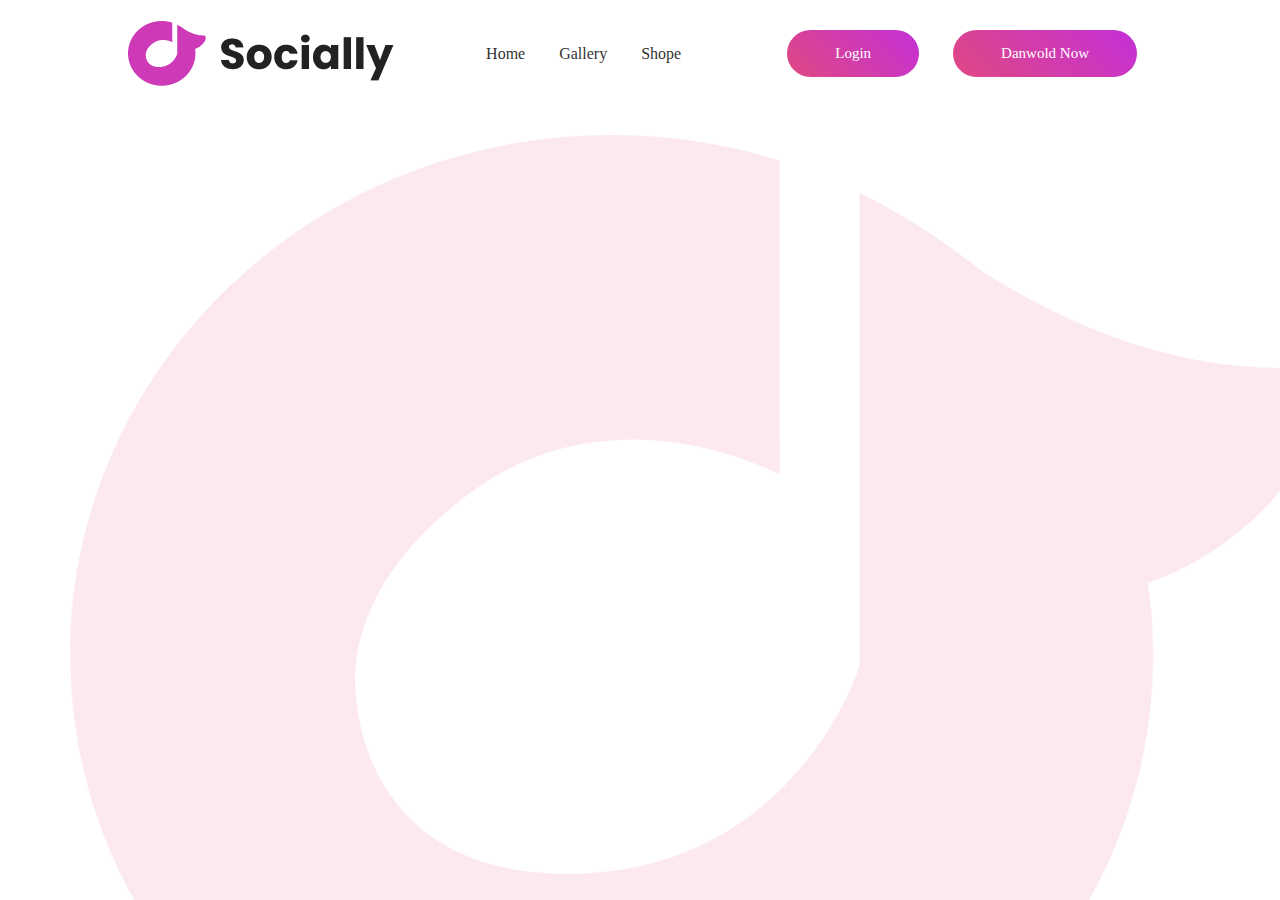
<file: index.html>
<!DOCTYPE html>
<html lang="en">

<head>
    <link rel="stylesheet" href="styel.css">
    <meta charset="UTF-8">
    <meta name="viewport" content="width=device-width, initial-scale=1.0">
</head>

<body>
        <div class="hero">
            <nav>
                <img src="logo.png" alt="" class="Logo">
                <ul>
                    <li ><a href="#">Home</a></li>
                    <li><a href="#">Gallery</a></li>
                    <li><a href="#">Shope</a></li>
                </ul>    
        
                <div>
                    <ul class="fast">
                        <li><a href="#" class="login btn">Login</a></li>
                        <li><a href="#" class="btn">Danwold Now</a></li>
                    </ul>
            </nav>
            <div class="content">
                <h1 class="anim">Make <br> <b> New</b> friend</h1>
                <p class="anim">Their friendship blossomed over shared lunchboxes, giggles during recess, and lazy afternoons spent
                    exploring the meadows near Lily's house. As they grew older, life's complexities didn't dull their
                    friendship but instead added layers of understanding and support.</p>
                <a href="#" class="btn anim">Join Now </a>
            </div>
     
<img src="pic - Copy.png" alt="" class="feature  anim">

        </div>
    </div>

    

</body>

</html>
</file>
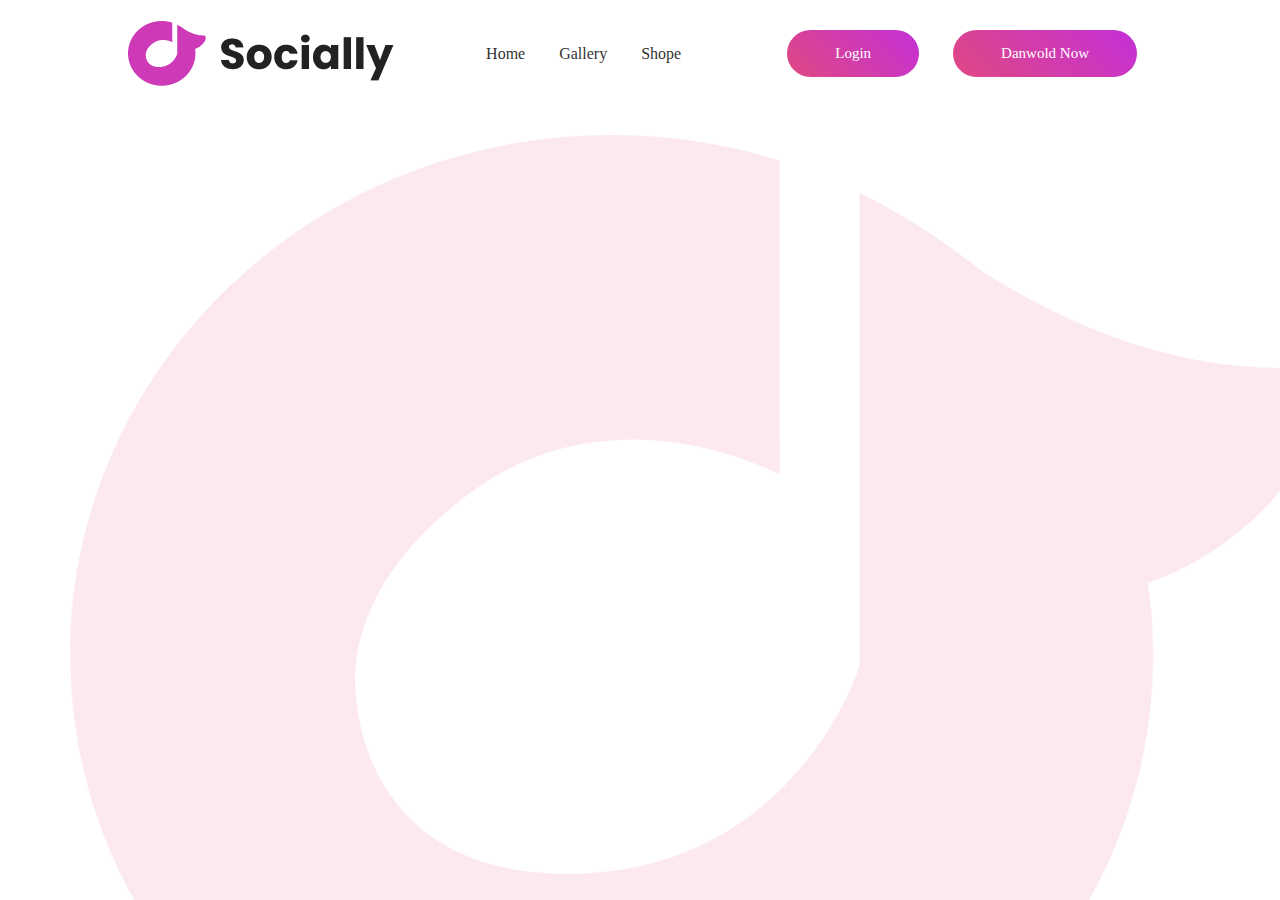
<file: indx.html>
<!DOCTYPE html>
<html lang="en">

<head>
    <link rel="stylesheet" href="styel.css">
    <meta charset="UTF-8">
    <meta name="viewport" content="width=device-width, initial-scale=1.0">
</head>

<body>
        <div class="hero">
            <nav>
                <img src="logo.png" alt="" class="Logo">
                <ul>
                    <li ><a href="#">Home</a></li>
                    <li><a href="#">Gallery</a></li>
                    <li><a href="#">Shope</a></li>
                </ul>    
        
                <div>
                    <ul class="fast">
                        <li><a href="#" class="login btn">Login</a></li>
                        <li><a href="#" class="btn">Danwold Now</a></li>
                    </ul>
            </nav>
            <div class="content">
                <h1 class="anim">Make <br> <b> New</b> friend</h1>
                <p class="anim">Their friendship blossomed over shared lunchboxes, giggles during recess, and lazy afternoons spent
                    exploring the meadows near Lily's house. As they grew older, life's complexities didn't dull their
                    friendship but instead added layers of understanding and support.</p>
                <a href="#" class="btn anim">Join Now </a>
            </div>
     
<img src="pic - Copy.png" alt="" class="feature  anim">

        </div>
    </div>

    

</body>

</html>
</file>
<file: styel.css>
* {
    padding: 0%;
    margin: 0%;
    box-sizing: border-box;
}

.hero {
    width: 100%;
    height: 100vh;
    background-image: url(back-image.png);
    background-position: center;
    background-size: cover;
    padding: 10px 10%;
    overflow: scroll;
    position: relative;
}

.Logo {
    wgit idth: 104px;

}

nav {
    padding: 10px 0px;
    display: flex;
    align-items: center;
    justify-content: space-between;
}

nav ul li {
    display: inline-block;
    list-style: none;
    margin: 10px 15px;
}

nav ul li a {
    text-decoration: none;
    font-weight: 400;
    font-family: Georgia, 'Times New Roman', Times, serif;
    color: #333;
}

.login btn {
    text-decoration: none;
    color: #333;
    margin-right: 15px;
}

.btn {
    display: inline-block;
    padding: 15px 48px;
    color: #fff;
    background-image: linear-gradient(45deg, #df4881, #c430d7);
    font-size: 15px;
    border-radius: 35px;
    boder border-top-right-radius: 0;
    text-decoration: none;
    transition: 0.5s;
}

.content {
    margin-top: 70px;
    max-width: 600px;

}

.content h1 {
    font-size: 70px;
    color: #222;
    animation-delay: 0.7s;
}

.content p {
    margin: 10px 0px 30px;
    color: #333;
    animation-delay: 01s;
}

.content .btn {
    padding: 15px 70px;
    font-size: 20px;
    animation-delay: 1.2s;
}

.btn:hover {
    border-top-right-radius: 30px;

}

.feature {
    width: 550px;
    position: absolute;
    top: 50px;
    right: 10%;
    background-size: 300px;
    animation-delay: 2s;

}

.anim {
    opacity: 0;
    transform: translateX(30px);
animation: moveup 0.8s linear forwards ;

}
@keyframes moveup{
   100%{
       opacity: 1;
       transform: translateY(0px);
   }
}
</file>
